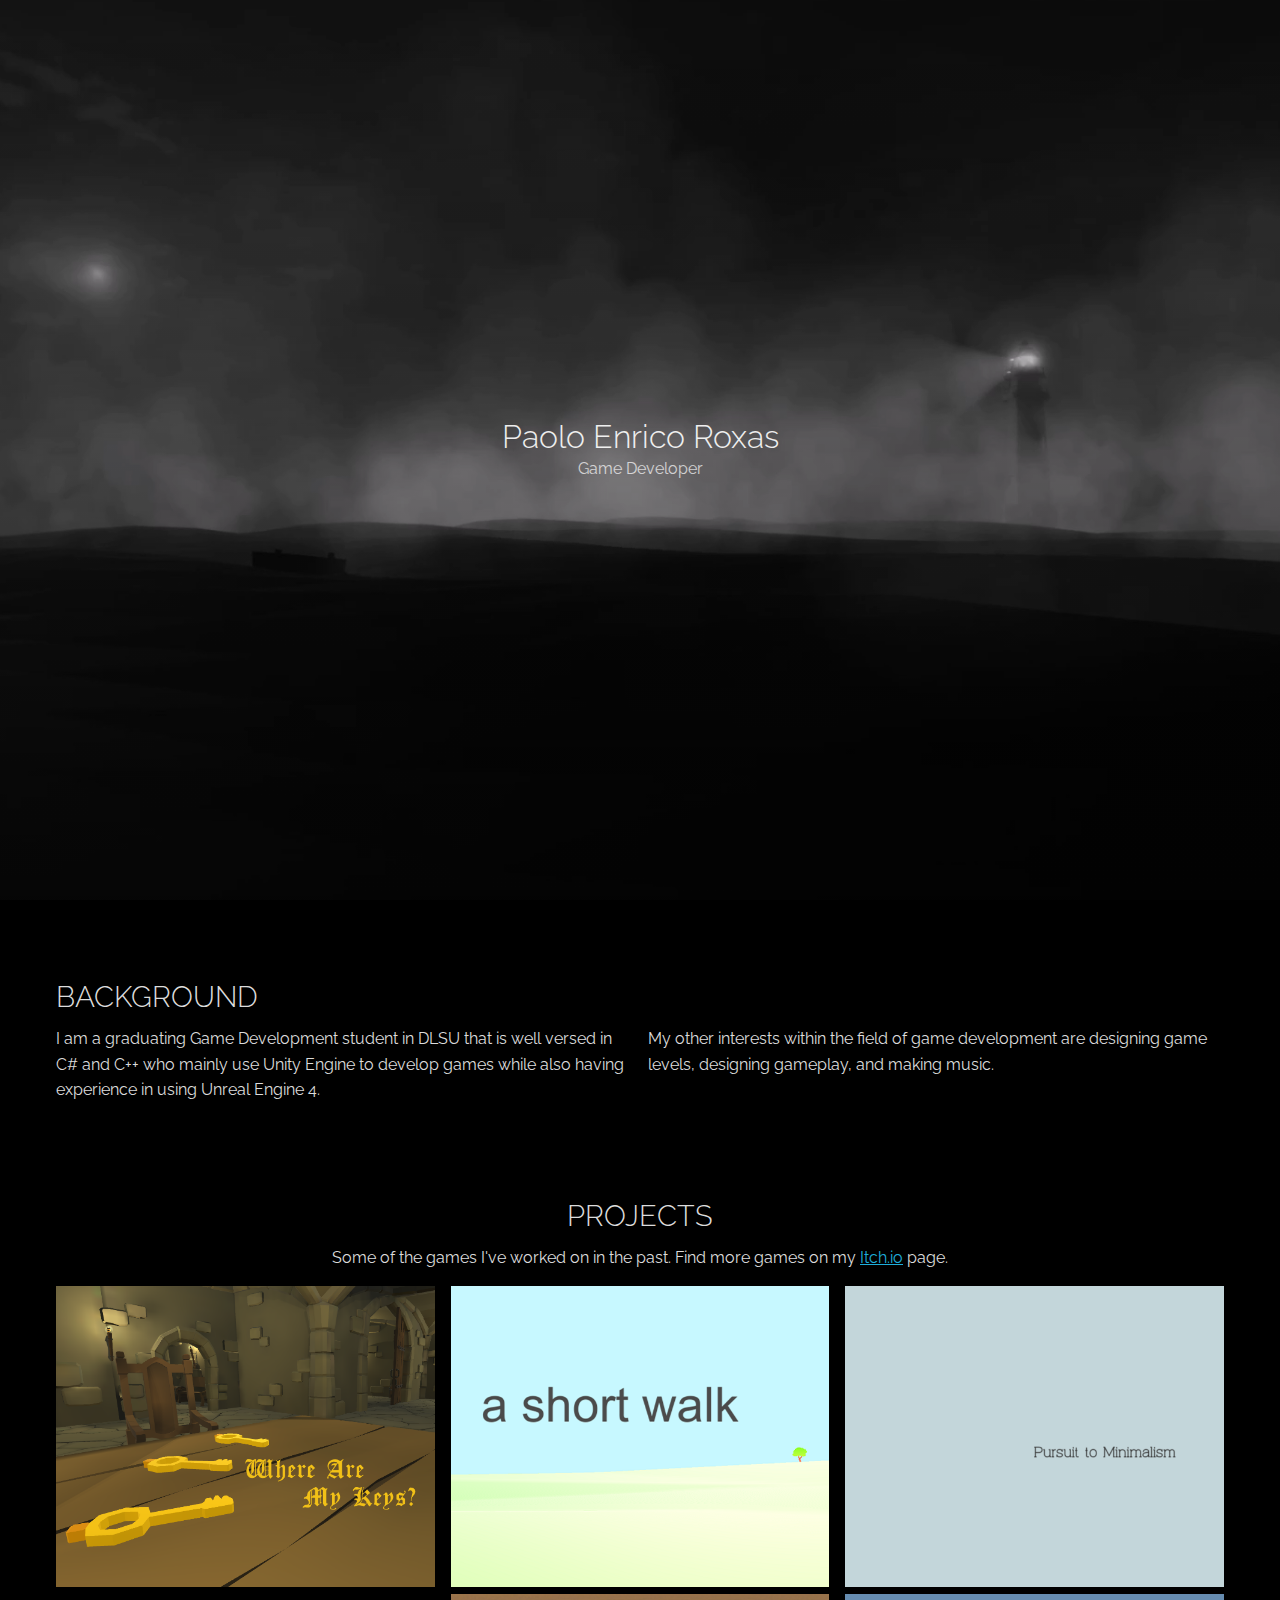
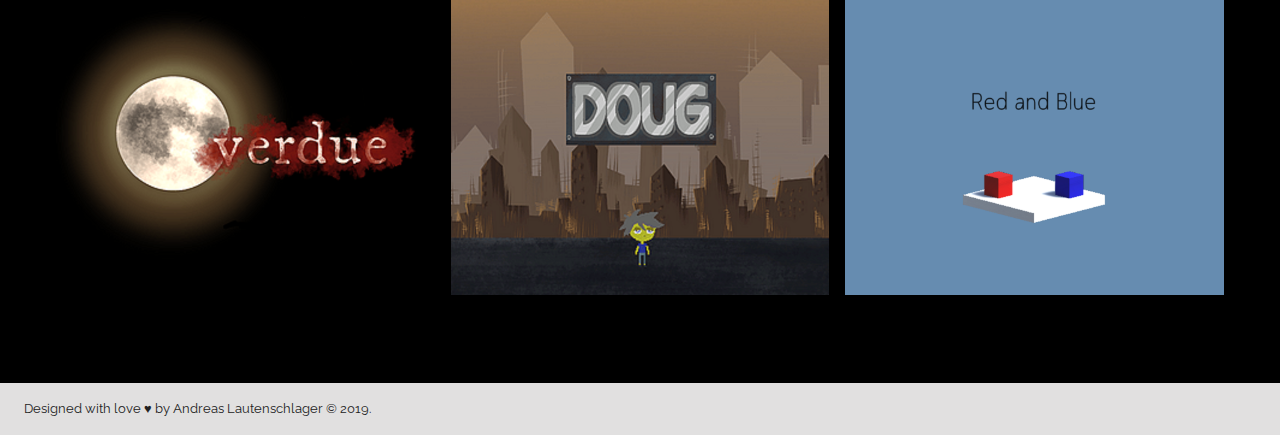
<file: index.html>
<!DOCTYPE html>
<html lang="de-DE" prefix="og: http://ogp.me/ns#">
    <title>Paolo Enrico Roxas</title>
    <meta charset="UTF-8">
    <meta property="og:type" content="website">
    <meta property="og:url" content="https://randompaks.github.io/">
    <meta property="og:title" content="Paolo Enrico Roxas">
    <meta property="og:description" content="Portfolio of Game Developer Paolo Enrico Roxas">
    <meta property="og:image" content="https://raw.githubusercontent.com/RandomPaks/randompaks.github.io/main/img/Dark%20Sea.png">

    <link rel="author" href="https://lautenschlager.de" />
    <link rel="icon" type="image/png" sizes="32x32" href="img/icon.png">
    <link rel="stylesheet" type="text/css" href="css/normalize.min.css" media="all" />
    <link href="https://fonts.googleapis.com/css?family=Raleway&display=swap" rel="stylesheet">
    <link rel="stylesheet" type="text/css" href="css/flexboxgrid.css" media="all" />
    <link rel="stylesheet" type="text/css" href="css/theme.css" media="all" />
<meta name="viewport" content="width=device-width, initial-scale=1.0" />
</head>
<body style="background-color:black">
    <header class="fade-in">
        <div class="navigation-bar flex middle-xs">
            <nav class="end-xs">
                <ul>
                    <li><a href="#background">Background</a></li>
                    <li><a href="#projects">Projects</a></li>
                </ul>
            </nav>
        </div>
        <div class="hero flex middle-xs" style="background-image: linear-gradient(rgba(0, 0, 0, 0), rgba(0, 0, 0, 0.5)), url('img/Dark Sea.png');">
    <div class="hero-text">
        <h1>Paolo Enrico Roxas</h1>
        <p>Game Developer</p>
    </div>
</div>
</header>
<div class="wrapper">
    <main>
        <section class="background" id="background">
            <div class="container">
                <div class="row">
                    <div class="col-md">
                        <h2 class="section-title">Background</h2>
                    </div>
                </div>
                <div class="row margin-bottom ">
                    <div class="col-md">
                        <p class="highlight">I am a graduating Game Development student in DLSU that is well versed in C# and C++ who mainly use Unity Engine to develop games while also having experience in using Unreal Engine 4.</p>
                    </div>
                    <div class="col-md">
                        <p class="highlight">My other interests within the field of game development are designing game levels, designing gameplay, and making music.</p>
                    </div>
                </div>
            </div>
        </section>
        <section class="projects" id="projects">
            <div class="container">
                <div class="row center-xs">
                    <div class="col-md">
                        <h2 class="section-title">Projects</h2>
                        <p class="highlight">Some of the games I've worked on in the past. Find more games on my <a href="https://paksuuu.itch.io">Itch.io</a> page.</p>
                        
                    </div>
                </div>
            </div>
            <div class="padding-small">
                <div class="row center-xs margin-bottom-small">
                    <div class="col-md-4">
                        <div class="hover-outer-box">
                            <a href="https://paksuuu.itch.io/where-are-my-keys">
                            <img src="img/Where Are My Keys.PNG">
                            <div class="hover-inner-box">
                                <div class="hover-content">
                                    <p>A funny physics based game that forces you to rummage around your home in search of 3 keys.</p>
                                    <p>Developed in 48 hours for INDIE Game Jam where the theme was "Lost and Found".</p> 
                                    <p>Nominated in Best Gameplay GDAP Game On 2021.</p>
                                    <p>Programmed and designed by me.</p>
                                </div>
                            </div>
                            </a>
                        </div>
                    </div>
                    <div class="col-md-4">
                        <div class="hover-outer-box">
                            <a href="https://paksuuu.itch.io/a-short-walk">
                            <img src="img/a short walk.png">
                            <div class="hover-inner-box">
                                <div class="hover-content">
                                    <p>A short horror game where you traverse levels through file editing.</p>
                                    <p>Developed in 72 hours as a personal project.</p>
                                    <p>Programmed and designed by me.</p>
                                </div>
                            </div>
                            </a>
                        </div>
                    </div>
                    <div class="col-md-4">
                        <div class="hover-outer-box">
                            <a href="https://paksuuu.itch.io/pursuit-to-minimalism">
                            <img src="img/Pursuit to Minimalism.PNG">
                            <div class="hover-inner-box">
                                <div class="hover-content">
                                    <p>A low poly isometric game in which your task is to achieve minimalism by throwing everything out of the room.</p>
                                    <p>Developed in 48 hours for INDIE Game Jam where the theme was "Minimalism".</p>
                                    <p>Programmed and designed by me.</p>
                                </div>
                            </div>
                            </a>
                        </div>
                    </div>
                </div>
                <div class="row center-xs margin-bottom-small">
                    <div class="col-md-4">
                        <div class="hover-outer-box">
                            <a href="https://claw.itch.io/overdue">
                            <img src="img/overdue.png">
                            <div class="hover-inner-box">
                                <div class="hover-content">
                                    <p>A survival horror game that takes place within a school where you uncover the truth behind the myserious deaths of students.</p>
                                    <p>Developed for 1 year for a school project.</p>
                                    <p>Contributed in programming and design.</p>
                                </div>
                            </div>
                            </a>
                        </div>
                    </div>
                    <div class="col-md-4">
                        <div class="hover-outer-box">
                            <a href="https://paksuuu.itch.io/doug">
                            <img src="img/Doug.png">
                            <div class="hover-inner-box">
                                <div class="hover-content">
                                    <p>A 2D platformer where you play as Doug whose goal is to go home before the timer runs out.</p>
                                    <p>Developed in 48 hours for INDIE Game Jam where the theme was "What Home Means to You".</p>
                                    <p>Contributed in programming and design.</p>
                                </div>
                            </div>
                            </a>
                        </div>
                    </div>
                    <div class="col-md-4">
                        <div class="hover-outer-box">
                            <a href="https://paksuuu.itch.io/red-and-blue">
                            <img src="img/Red and Blue.PNG">
                            <div class="hover-inner-box">
                                <div class="hover-content">
                                    <p>A difficult 3D isometric platformer that tasks you in beating different levels by attaching, escorting, and detaching other cubes.</p>
                                    <p>Developed in 48 hours for GMTK Game Jam 2021 where the theme was "Joined Together".</p>
                                    <p>Programmed and designed by me.</p>
                                </div>
                            </div>
                            </a>
                        </div>
                    </div>
                </div>
            </section>
        </main>
    </div>

    <div class="row secondary-footer">
        <div class="col-md">
         <p>Designed with love ♥ by Andreas Lautenschlager © 2019.</p>                
     </div>
 </div>
 <script src="https://cdn.polyfill.io/v2/polyfill.min.js?callback=polyfillsAreLoaded" defer></script>
 <script src="https://ajax.googleapis.com/ajax/libs/jquery/3.4.1/jquery.min.js"></script>
 <script src="js/script.js" defer></script>
</body>
</html>
</file>
<file: css/flexboxgrid.css>
.container-fluid,
.container {
  margin-right: auto;
  margin-left: auto;
}

.container-fluid {
  padding-right: 2rem;
  padding-left: 2rem;
}

.row {
  box-sizing: border-box;
  display: -webkit-box;
  display: -ms-flexbox;
  display: flex;
  -webkit-box-flex: 0;
  -ms-flex: 0 1 auto;
  flex: 0 1 auto;
  -webkit-box-orient: horizontal;
  -webkit-box-direction: normal;
  -ms-flex-direction: row;
  flex-direction: row;
  -ms-flex-wrap: wrap;
  flex-wrap: wrap;
  margin-right: -0.5rem;
  margin-left: -0.5rem;
}

.row.reverse {
  -webkit-box-orient: horizontal;
  -webkit-box-direction: reverse;
  -ms-flex-direction: row-reverse;
  flex-direction: row-reverse;
}

.col.reverse {
  -webkit-box-orient: vertical;
  -webkit-box-direction: reverse;
  -ms-flex-direction: column-reverse;
  flex-direction: column-reverse;
}

.col-xs,
.col-xs-1,
.col-xs-2,
.col-xs-3,
.col-xs-4,
.col-xs-5,
.col-xs-6,
.col-xs-7,
.col-xs-8,
.col-xs-9,
.col-xs-10,
.col-xs-11,
.col-xs-12,
.col-xs-offset-0,
.col-xs-offset-1,
.col-xs-offset-2,
.col-xs-offset-3,
.col-xs-offset-4,
.col-xs-offset-5,
.col-xs-offset-6,
.col-xs-offset-7,
.col-xs-offset-8,
.col-xs-offset-9,
.col-xs-offset-10,
.col-xs-offset-11,
.col-xs-offset-12 {
  box-sizing: border-box;
  -webkit-box-flex: 0;
  -ms-flex: 0 0 auto;
  flex: 0 0 auto;
  padding-right: 0.5rem;
  padding-left: 0.5rem;
}

.col-xs {
  -webkit-box-flex: 1;
  -ms-flex-positive: 1;
  flex-grow: 1;
  -ms-flex-preferred-size: 0;
  flex-basis: 0;
  max-width: 100%;
}

.col-xs-1 {
  -ms-flex-preferred-size: 8.33333333%;
  flex-basis: 8.33333333%;
  max-width: 8.33333333%;
}

.col-xs-2 {
  -ms-flex-preferred-size: 16.66666667%;
  flex-basis: 16.66666667%;
  max-width: 16.66666667%;
}

.col-xs-3 {
  -ms-flex-preferred-size: 25%;
  flex-basis: 25%;
  max-width: 25%;
}

.col-xs-4 {
  -ms-flex-preferred-size: 33.33333333%;
  flex-basis: 33.33333333%;
  max-width: 33.33333333%;
}

.col-xs-5 {
  -ms-flex-preferred-size: 41.66666667%;
  flex-basis: 41.66666667%;
  max-width: 41.66666667%;
}

.col-xs-6 {
  -ms-flex-preferred-size: 50%;
  flex-basis: 50%;
  max-width: 50%;
}

.col-xs-7 {
  -ms-flex-preferred-size: 58.33333333%;
  flex-basis: 58.33333333%;
  max-width: 58.33333333%;
}

.col-xs-8 {
  -ms-flex-preferred-size: 66.66666667%;
  flex-basis: 66.66666667%;
  max-width: 66.66666667%;
}

.col-xs-9 {
  -ms-flex-preferred-size: 75%;
  flex-basis: 75%;
  max-width: 75%;
}

.col-xs-10 {
  -ms-flex-preferred-size: 83.33333333%;
  flex-basis: 83.33333333%;
  max-width: 83.33333333%;
}

.col-xs-11 {
  -ms-flex-preferred-size: 91.66666667%;
  flex-basis: 91.66666667%;
  max-width: 91.66666667%;
}

.col-xs-12 {
  -ms-flex-preferred-size: 100%;
  flex-basis: 100%;
  max-width: 100%;
}

.col-xs-offset-0 {
  margin-left: 0;
}

.col-xs-offset-1 {
  margin-left: 8.33333333%;
}

.col-xs-offset-2 {
  margin-left: 16.66666667%;
}

.col-xs-offset-3 {
  margin-left: 25%;
}

.col-xs-offset-4 {
  margin-left: 33.33333333%;
}

.col-xs-offset-5 {
  margin-left: 41.66666667%;
}

.col-xs-offset-6 {
  margin-left: 50%;
}

.col-xs-offset-7 {
  margin-left: 58.33333333%;
}

.col-xs-offset-8 {
  margin-left: 66.66666667%;
}

.col-xs-offset-9 {
  margin-left: 75%;
}

.col-xs-offset-10 {
  margin-left: 83.33333333%;
}

.col-xs-offset-11 {
  margin-left: 91.66666667%;
}

.start-xs {
  -webkit-box-pack: start;
  -ms-flex-pack: start;
  justify-content: flex-start;
  text-align: start;
}

.center-xs {
  -webkit-box-pack: center;
  -ms-flex-pack: center;
  justify-content: center;
  text-align: center;
}

.end-xs {
  -webkit-box-pack: end;
  -ms-flex-pack: end;
  justify-content: flex-end;
  text-align: end;
}

.top-xs {
  -webkit-box-align: start;
  -ms-flex-align: start;
  align-items: flex-start;
}

.middle-xs {
  -webkit-box-align: center;
  -ms-flex-align: center;
  align-items: center;
}

.bottom-xs {
  -webkit-box-align: end;
  -ms-flex-align: end;
  align-items: flex-end;
}

.around-xs {
  -ms-flex-pack: distribute;
  justify-content: space-around;
}

.between-xs {
  -webkit-box-pack: justify;
  -ms-flex-pack: justify;
  justify-content: space-between;
}

.first-xs {
  -webkit-box-ordinal-group: 0;
  -ms-flex-order: -1;
  order: -1;
}

.last-xs {
  -webkit-box-ordinal-group: 2;
  -ms-flex-order: 1;
  order: 1;
}

@media only screen and (min-width: 48em) {
  .container {
    width: 49rem;
  }

  .col-sm,
  .col-sm-1,
  .col-sm-2,
  .col-sm-3,
  .col-sm-4,
  .col-sm-5,
  .col-sm-6,
  .col-sm-7,
  .col-sm-8,
  .col-sm-9,
  .col-sm-10,
  .col-sm-11,
  .col-sm-12,
  .col-sm-offset-0,
  .col-sm-offset-1,
  .col-sm-offset-2,
  .col-sm-offset-3,
  .col-sm-offset-4,
  .col-sm-offset-5,
  .col-sm-offset-6,
  .col-sm-offset-7,
  .col-sm-offset-8,
  .col-sm-offset-9,
  .col-sm-offset-10,
  .col-sm-offset-11,
  .col-sm-offset-12 {
    box-sizing: border-box;
    -webkit-box-flex: 0;
    -ms-flex: 0 0 auto;
    flex: 0 0 auto;
    padding-right: 0.5rem;
    padding-left: 0.5rem;
  }

  .col-sm {
    -webkit-box-flex: 1;
    -ms-flex-positive: 1;
    flex-grow: 1;
    -ms-flex-preferred-size: 0;
    flex-basis: 0;
    max-width: 100%;
  }

  .col-sm-1 {
    -ms-flex-preferred-size: 8.33333333%;
    flex-basis: 8.33333333%;
    max-width: 8.33333333%;
  }

  .col-sm-2 {
    -ms-flex-preferred-size: 16.66666667%;
    flex-basis: 16.66666667%;
    max-width: 16.66666667%;
  }

  .col-sm-3 {
    -ms-flex-preferred-size: 25%;
    flex-basis: 25%;
    max-width: 25%;
  }

  .col-sm-4 {
    -ms-flex-preferred-size: 33.33333333%;
    flex-basis: 33.33333333%;
    max-width: 33.33333333%;
  }

  .col-sm-5 {
    -ms-flex-preferred-size: 41.66666667%;
    flex-basis: 41.66666667%;
    max-width: 41.66666667%;
  }

  .col-sm-6 {
    -ms-flex-preferred-size: 50%;
    flex-basis: 50%;
    max-width: 50%;
  }

  .col-sm-7 {
    -ms-flex-preferred-size: 58.33333333%;
    flex-basis: 58.33333333%;
    max-width: 58.33333333%;
  }

  .col-sm-8 {
    -ms-flex-preferred-size: 66.66666667%;
    flex-basis: 66.66666667%;
    max-width: 66.66666667%;
  }

  .col-sm-9 {
    -ms-flex-preferred-size: 75%;
    flex-basis: 75%;
    max-width: 75%;
  }

  .col-sm-10 {
    -ms-flex-preferred-size: 83.33333333%;
    flex-basis: 83.33333333%;
    max-width: 83.33333333%;
  }

  .col-sm-11 {
    -ms-flex-preferred-size: 91.66666667%;
    flex-basis: 91.66666667%;
    max-width: 91.66666667%;
  }

  .col-sm-12 {
    -ms-flex-preferred-size: 100%;
    flex-basis: 100%;
    max-width: 100%;
  }

  .col-sm-offset-0 {
    margin-left: 0;
  }

  .col-sm-offset-1 {
    margin-left: 8.33333333%;
  }

  .col-sm-offset-2 {
    margin-left: 16.66666667%;
  }

  .col-sm-offset-3 {
    margin-left: 25%;
  }

  .col-sm-offset-4 {
    margin-left: 33.33333333%;
  }

  .col-sm-offset-5 {
    margin-left: 41.66666667%;
  }

  .col-sm-offset-6 {
    margin-left: 50%;
  }

  .col-sm-offset-7 {
    margin-left: 58.33333333%;
  }

  .col-sm-offset-8 {
    margin-left: 66.66666667%;
  }

  .col-sm-offset-9 {
    margin-left: 75%;
  }

  .col-sm-offset-10 {
    margin-left: 83.33333333%;
  }

  .col-sm-offset-11 {
    margin-left: 91.66666667%;
  }

  .start-sm {
    -webkit-box-pack: start;
    -ms-flex-pack: start;
    justify-content: flex-start;
    text-align: start;
  }

  .center-sm {
    -webkit-box-pack: center;
    -ms-flex-pack: center;
    justify-content: center;
    text-align: center;
  }

  .end-sm {
    -webkit-box-pack: end;
    -ms-flex-pack: end;
    justify-content: flex-end;
    text-align: end;
  }

  .top-sm {
    -webkit-box-align: start;
    -ms-flex-align: start;
    align-items: flex-start;
  }

  .middle-sm {
    -webkit-box-align: center;
    -ms-flex-align: center;
    align-items: center;
  }

  .bottom-sm {
    -webkit-box-align: end;
    -ms-flex-align: end;
    align-items: flex-end;
  }

  .around-sm {
    -ms-flex-pack: distribute;
    justify-content: space-around;
  }

  .between-sm {
    -webkit-box-pack: justify;
    -ms-flex-pack: justify;
    justify-content: space-between;
  }

  .first-sm {
    -webkit-box-ordinal-group: 0;
    -ms-flex-order: -1;
    order: -1;
  }

  .last-sm {
    -webkit-box-ordinal-group: 2;
    -ms-flex-order: 1;
    order: 1;
  }
}

@media only screen and (min-width: 64em) {
  .container {
    width: 65rem;
  }

  .col-md,
  .col-md-1,
  .col-md-2,
  .col-md-3,
  .col-md-4,
  .col-md-5,
  .col-md-6,
  .col-md-7,
  .col-md-8,
  .col-md-9,
  .col-md-10,
  .col-md-11,
  .col-md-12,
  .col-md-offset-0,
  .col-md-offset-1,
  .col-md-offset-2,
  .col-md-offset-3,
  .col-md-offset-4,
  .col-md-offset-5,
  .col-md-offset-6,
  .col-md-offset-7,
  .col-md-offset-8,
  .col-md-offset-9,
  .col-md-offset-10,
  .col-md-offset-11,
  .col-md-offset-12 {
    box-sizing: border-box;
    -webkit-box-flex: 0;
    -ms-flex: 0 0 auto;
    flex: 0 0 auto;
    padding-right: 0.5rem;
    padding-left: 0.5rem;
  }

  .col-md {
    -webkit-box-flex: 1;
    -ms-flex-positive: 1;
    flex-grow: 1;
    -ms-flex-preferred-size: 0;
    flex-basis: 0;
    max-width: 100%;
  }

  .col-md-1 {
    -ms-flex-preferred-size: 8.33333333%;
    flex-basis: 8.33333333%;
    max-width: 8.33333333%;
  }

  .col-md-2 {
    -ms-flex-preferred-size: 16.66666667%;
    flex-basis: 16.66666667%;
    max-width: 16.66666667%;
  }

  .col-md-3 {
    -ms-flex-preferred-size: 25%;
    flex-basis: 25%;
    max-width: 25%;
  }

  .col-md-4 {
    -ms-flex-preferred-size: 33.33333333%;
    flex-basis: 33.33333333%;
    max-width: 33.33333333%;
  }

  .col-md-5 {
    -ms-flex-preferred-size: 41.66666667%;
    flex-basis: 41.66666667%;
    max-width: 41.66666667%;
  }

  .col-md-6 {
    -ms-flex-preferred-size: 50%;
    flex-basis: 50%;
    max-width: 50%;
  }

  .col-md-7 {
    -ms-flex-preferred-size: 58.33333333%;
    flex-basis: 58.33333333%;
    max-width: 58.33333333%;
  }

  .col-md-8 {
    -ms-flex-preferred-size: 66.66666667%;
    flex-basis: 66.66666667%;
    max-width: 66.66666667%;
  }

  .col-md-9 {
    -ms-flex-preferred-size: 75%;
    flex-basis: 75%;
    max-width: 75%;
  }

  .col-md-10 {
    -ms-flex-preferred-size: 83.33333333%;
    flex-basis: 83.33333333%;
    max-width: 83.33333333%;
  }

  .col-md-11 {
    -ms-flex-preferred-size: 91.66666667%;
    flex-basis: 91.66666667%;
    max-width: 91.66666667%;
  }

  .col-md-12 {
    -ms-flex-preferred-size: 100%;
    flex-basis: 100%;
    max-width: 100%;
  }

  .col-md-offset-0 {
    margin-left: 0;
  }

  .col-md-offset-1 {
    margin-left: 8.33333333%;
  }

  .col-md-offset-2 {
    margin-left: 16.66666667%;
  }

  .col-md-offset-3 {
    margin-left: 25%;
  }

  .col-md-offset-4 {
    margin-left: 33.33333333%;
  }

  .col-md-offset-5 {
    margin-left: 41.66666667%;
  }

  .col-md-offset-6 {
    margin-left: 50%;
  }

  .col-md-offset-7 {
    margin-left: 58.33333333%;
  }

  .col-md-offset-8 {
    margin-left: 66.66666667%;
  }

  .col-md-offset-9 {
    margin-left: 75%;
  }

  .col-md-offset-10 {
    margin-left: 83.33333333%;
  }

  .col-md-offset-11 {
    margin-left: 91.66666667%;
  }

  .start-md {
    -webkit-box-pack: start;
    -ms-flex-pack: start;
    justify-content: flex-start;
    text-align: start;
  }

  .center-md {
    -webkit-box-pack: center;
    -ms-flex-pack: center;
    justify-content: center;
    text-align: center;
  }

  .end-md {
    -webkit-box-pack: end;
    -ms-flex-pack: end;
    justify-content: flex-end;
    text-align: end;
  }

  .top-md {
    -webkit-box-align: start;
    -ms-flex-align: start;
    align-items: flex-start;
  }

  .middle-md {
    -webkit-box-align: center;
    -ms-flex-align: center;
    align-items: center;
  }

  .bottom-md {
    -webkit-box-align: end;
    -ms-flex-align: end;
    align-items: flex-end;
  }

  .around-md {
    -ms-flex-pack: distribute;
    justify-content: space-around;
  }

  .between-md {
    -webkit-box-pack: justify;
    -ms-flex-pack: justify;
    justify-content: space-between;
  }

  .first-md {
    -webkit-box-ordinal-group: 0;
    -ms-flex-order: -1;
    order: -1;
  }

  .last-md {
    -webkit-box-ordinal-group: 2;
    -ms-flex-order: 1;
    order: 1;
  }
}

@media only screen and (min-width: 75em) {
  .container {
    width: 76rem;
  }

  .col-lg,
  .col-lg-1,
  .col-lg-2,
  .col-lg-3,
  .col-lg-4,
  .col-lg-5,
  .col-lg-6,
  .col-lg-7,
  .col-lg-8,
  .col-lg-9,
  .col-lg-10,
  .col-lg-11,
  .col-lg-12,
  .col-lg-offset-0,
  .col-lg-offset-1,
  .col-lg-offset-2,
  .col-lg-offset-3,
  .col-lg-offset-4,
  .col-lg-offset-5,
  .col-lg-offset-6,
  .col-lg-offset-7,
  .col-lg-offset-8,
  .col-lg-offset-9,
  .col-lg-offset-10,
  .col-lg-offset-11,
  .col-lg-offset-12 {
    box-sizing: border-box;
    -webkit-box-flex: 0;
    -ms-flex: 0 0 auto;
    flex: 0 0 auto;
    padding-right: 0.5rem;
    padding-left: 0.5rem;
  }

  .col-lg {
    -webkit-box-flex: 1;
    -ms-flex-positive: 1;
    flex-grow: 1;
    -ms-flex-preferred-size: 0;
    flex-basis: 0;
    max-width: 100%;
  }

  .col-lg-1 {
    -ms-flex-preferred-size: 8.33333333%;
    flex-basis: 8.33333333%;
    max-width: 8.33333333%;
  }

  .col-lg-2 {
    -ms-flex-preferred-size: 16.66666667%;
    flex-basis: 16.66666667%;
    max-width: 16.66666667%;
  }

  .col-lg-3 {
    -ms-flex-preferred-size: 25%;
    flex-basis: 25%;
    max-width: 25%;
  }

  .col-lg-4 {
    -ms-flex-preferred-size: 33.33333333%;
    flex-basis: 33.33333333%;
    max-width: 33.33333333%;
  }

  .col-lg-5 {
    -ms-flex-preferred-size: 41.66666667%;
    flex-basis: 41.66666667%;
    max-width: 41.66666667%;
  }

  .col-lg-6 {
    -ms-flex-preferred-size: 50%;
    flex-basis: 50%;
    max-width: 50%;
  }

  .col-lg-7 {
    -ms-flex-preferred-size: 58.33333333%;
    flex-basis: 58.33333333%;
    max-width: 58.33333333%;
  }

  .col-lg-8 {
    -ms-flex-preferred-size: 66.66666667%;
    flex-basis: 66.66666667%;
    max-width: 66.66666667%;
  }

  .col-lg-9 {
    -ms-flex-preferred-size: 75%;
    flex-basis: 75%;
    max-width: 75%;
  }

  .col-lg-10 {
    -ms-flex-preferred-size: 83.33333333%;
    flex-basis: 83.33333333%;
    max-width: 83.33333333%;
  }

  .col-lg-11 {
    -ms-flex-preferred-size: 91.66666667%;
    flex-basis: 91.66666667%;
    max-width: 91.66666667%;
  }

  .col-lg-12 {
    -ms-flex-preferred-size: 100%;
    flex-basis: 100%;
    max-width: 100%;
  }

  .col-lg-offset-0 {
    margin-left: 0;
  }

  .col-lg-offset-1 {
    margin-left: 8.33333333%;
  }

  .col-lg-offset-2 {
    margin-left: 16.66666667%;
  }

  .col-lg-offset-3 {
    margin-left: 25%;
  }

  .col-lg-offset-4 {
    margin-left: 33.33333333%;
  }

  .col-lg-offset-5 {
    margin-left: 41.66666667%;
  }

  .col-lg-offset-6 {
    margin-left: 50%;
  }

  .col-lg-offset-7 {
    margin-left: 58.33333333%;
  }

  .col-lg-offset-8 {
    margin-left: 66.66666667%;
  }

  .col-lg-offset-9 {
    margin-left: 75%;
  }

  .col-lg-offset-10 {
    margin-left: 83.33333333%;
  }

  .col-lg-offset-11 {
    margin-left: 91.66666667%;
  }

  .start-lg {
    -webkit-box-pack: start;
    -ms-flex-pack: start;
    justify-content: flex-start;
    text-align: start;
  }

  .center-lg {
    -webkit-box-pack: center;
    -ms-flex-pack: center;
    justify-content: center;
    text-align: center;
  }

  .end-lg {
    -webkit-box-pack: end;
    -ms-flex-pack: end;
    justify-content: flex-end;
    text-align: end;
  }

  .top-lg {
    -webkit-box-align: start;
    -ms-flex-align: start;
    align-items: flex-start;
  }

  .middle-lg {
    -webkit-box-align: center;
    -ms-flex-align: center;
    align-items: center;
  }

  .bottom-lg {
    -webkit-box-align: end;
    -ms-flex-align: end;
    align-items: flex-end;
  }

  .around-lg {
    -ms-flex-pack: distribute;
    justify-content: space-around;
  }

  .between-lg {
    -webkit-box-pack: justify;
    -ms-flex-pack: justify;
    justify-content: space-between;
  }

  .first-lg {
    -webkit-box-ordinal-group: 0;
    -ms-flex-order: -1;
    order: -1;
  }

  .last-lg {
    -webkit-box-ordinal-group: 2;
    -ms-flex-order: 1;
    order: 1;
  }
}
</file>
<file: css/theme.css>
html {
	-webkit-box-sizing: border-box;
	-moz-box-sizing: border-box;
	box-sizing: border-box;
	scroll-behavior: smooth;
}

*,
*::before,
*::after {
	-webkit-box-sizing: inherit;
	-moz-box-sizing: inherit;
	box-sizing: inherit;
}

body {
	font-size: 1.0em; /* currently ems cause chrome bug misinterpreting rems on body element */
	line-height: 1.6;
	font-weight: 400;
	font-family: "Raleway", "HelveticaNeue", "Helvetica Neue", Helvetica, Arial, sans-serif;
	color: #222; 
}

/* Typography
–––––––––––––––––––––––––––––––––––––––––––––––––– */
h1, h2, h3, h4, h5, h6 {
	margin-top: 0;
	margin-bottom: 2rem;
	font-weight: 300; 
}
h1 { font-size: 2.0rem; line-height: 1.2; }
h2 { font-size: 1.8rem; line-height: 1.25;}
h3 { font-size: 1.6rem; line-height: 1.3;}
h4 { font-size: 1.4rem; line-height: 1.35;}
h5 { font-size: 1.2rem; line-height: 1.5;}
h6 { font-size: 1.0rem; line-height: 1.6;}


p {
	margin-top: 0;
}


/* Links
–––––––––––––––––––––––––––––––––––––––––––––––––– */
a {
	color: #1EAEDB; 
}
a:hover {
	color: #0FA0CE; 
}

img {
	width: 100%;
	height: auto;
}

section {
	margin: 5rem auto;
}

button {
	background-color: #000;
	border: none;
	border-radius: 3px;
	color: #fff;
	height: auto;
	padding: 8px 37px;
	font-weight: 400;
	text-transform: uppercase;
	text-decoration: none;
	text-align: center;
	vertical-align: middle;
	transition: all 0.5s ease;
	cursor: pointer;
	font-size: 0.8rem;
}


button:hover, button:focus {
	background-color: #fff;
	color: #000;
}

button.light {
	background-color: #fff;
	color: #000;
}

button.light:hover, button.light:focus {
	background-color: #000;
	color: #fff;
}

.margin-bottom {
	margin-bottom: 5rem;
}

.margin-bottom-small {
	margin-bottom: 1rem;
}

.padding-small {
	padding-top: 0rem;
	padding-bottom: 0rem;
	padding-left: 2rem;
	padding-right: 2rem;
}

hr {
	border: 0;
	border-top: 1px solid #eee;
}

.section-title {
	margin-bottom: 10px;
	text-transform: uppercase;
	color: gainsboro;
}


.flex {display: flex;}


.navigation-bar {
	position: absolute;
	z-index: 999;
	width: 100%;

}

.navigation-bar .logo{
	max-width: 180px;
	display: inline-block;
	padding: 1rem;
}

.navigation-bar nav{
	display: inline-block;
	width: 100%;
}


.navigation-bar nav ul li{
	display: inline-block;
}

.navigation-bar nav a{
	color: #fff;
	text-decoration: none;
	margin-right: 1rem;
}


.hero {
	background-position: center;
	background-repeat: no-repeat;
	background-size: cover;
	position: relative;
	background-color: #000;
	color: #fff;
	overflow: hidden;
}

.hero h1 {
	margin: 0;
	opacity: .9;
}


.hero-text {
	padding: 25px; 
	text-align: center;
	width: 100%;
}

.hero-text p {
	margin: 0;
	opacity: .7;
}

.highlight {
	color: gainsboro;
}

.author {
	font-size: 0.8rem; 
	color: gainsboro;
}

.team .team-name {
	text-align: center;
}

.team .team-name .position{
	opacity: .7;
}

.team .team-icon {
	max-width: 16px;
}


/* Hover */

.hover-outer-box {
	position: relative;
	display: flex;
	align-content: stretch;
	align-items: stretch;
}

.hover-outer-box .hover-inner-box {
	background: rgba(0, 0, 0, 0.9);
	height: 100%;
	width: 100%;
	opacity: 0;
	top: 0;
	left: 0;
	position: absolute;
	padding: 0;
	transition: opacity .5s;
	color: #fff;
	display: flex;
	align-items: center;
}

.hover-outer-box:hover .hover-inner-box {
	opacity: .9;
	transition: opacity .25s;
}

.hover-outer-box .hover-inner-box .hover-content{
	text-align: center;
	width: 100%;
	padding: 1rem;
}


/* Serivces */

.services .icon-row {
	padding: 30px 0;
}

.services .icon {
	max-width: 64px;
}


/* cta */


.cta {
	background-color: #000;
	padding: 60px 0;
	color: #fff;
}


.cta .display {
	margin-top: -100px;
}

/* blurbs */

.blurbs .icon {
	max-width: 64px;
}

.blurbs h3 {
	margin-bottom: 1rem;
}


/* newsletter */

.newsletter{
	background-color: #eee;
	padding: 60px 0;
}

.newsletter h2 {
	font-size: 1.2rem;
	margin-bottom: 1rem;
	text-transform: uppercase;
}



.newsletter form{
	align-content: center;
}

.newsletter input {
	width: 150px;
	margin-right: 1rem;
	background-color: #fff;
}


/* contact */


.contact .col-md {
	padding: 1rem;
}

/* forms */

input, textarea {
	background-color: #eee;
	width: 100%;
	padding: 1rem;
	border: 0;
	border-radius: 3px;
	-webkit-box-sizing: border-box;
	-moz-box-sizing: border-box;
	box-sizing: border-box;
}

[type="button"], [type="reset"], [type="submit"] {
	-webkit-appearance: button;
	background-color: #000;
	color: #fff;
	cursor: pointer;
	transition-property: background;
	transition-duration: 0.5s;
	transition-timing-function: ease;

}

[type="button"]:hover, [type="reset"]:hover, [type="submit"]:hover {
	-webkit-appearance: button;
	background-color: #000;
	color: #fff;
	cursor: pointer;
	background-color: #fff;
	color: #000;
}

/* footer */

footer {
	background-color: #eee;
	padding: 5rem 0;
}


footer ul{
	padding: 0;
}

footer li {
	list-style: none;
}


footer li a{
	padding: 0;
	color: #000;
	text-decoration: none;
}


.secondary-footer {
	background-color: #e1e0e0;
	padding: 1rem;
	margin: 0 auto;
}

.secondary-footer p{
	margin: 0;
	font-size: 0.8rem;
}

.secondary-footer a{
	text-decoration:  none;
	color: #000;
}



/* Mediaqueries */

@media (max-width: 1280px) {
	.navigation-bar .logo{
		margin:  0 auto;
	}
	.navigation-bar nav{
		display: none;
	}

	.row {
		margin: 0 auto;
		padding-left: 1rem; 
		padding-right: 1rem; 
	}

	.cta .display {
		margin-top: 1rem;
	}
}


/* animation  */
@-webkit-keyframes fade-in {
	0% {
		opacity: 0;
	}
	100% {
		opacity: 1;
	}
}
@keyframes fade-in {
	0% {
		opacity: 0;
	}
	100% {
		opacity: 1;
	}
}


.fade-in {
	-webkit-animation: fade-in 1.2s cubic-bezier(0.390, 0.575, 0.565, 1.000) both;
	animation: fade-in 1.2s cubic-bezier(0.390, 0.575, 0.565, 1.000) both;
}
</file>
